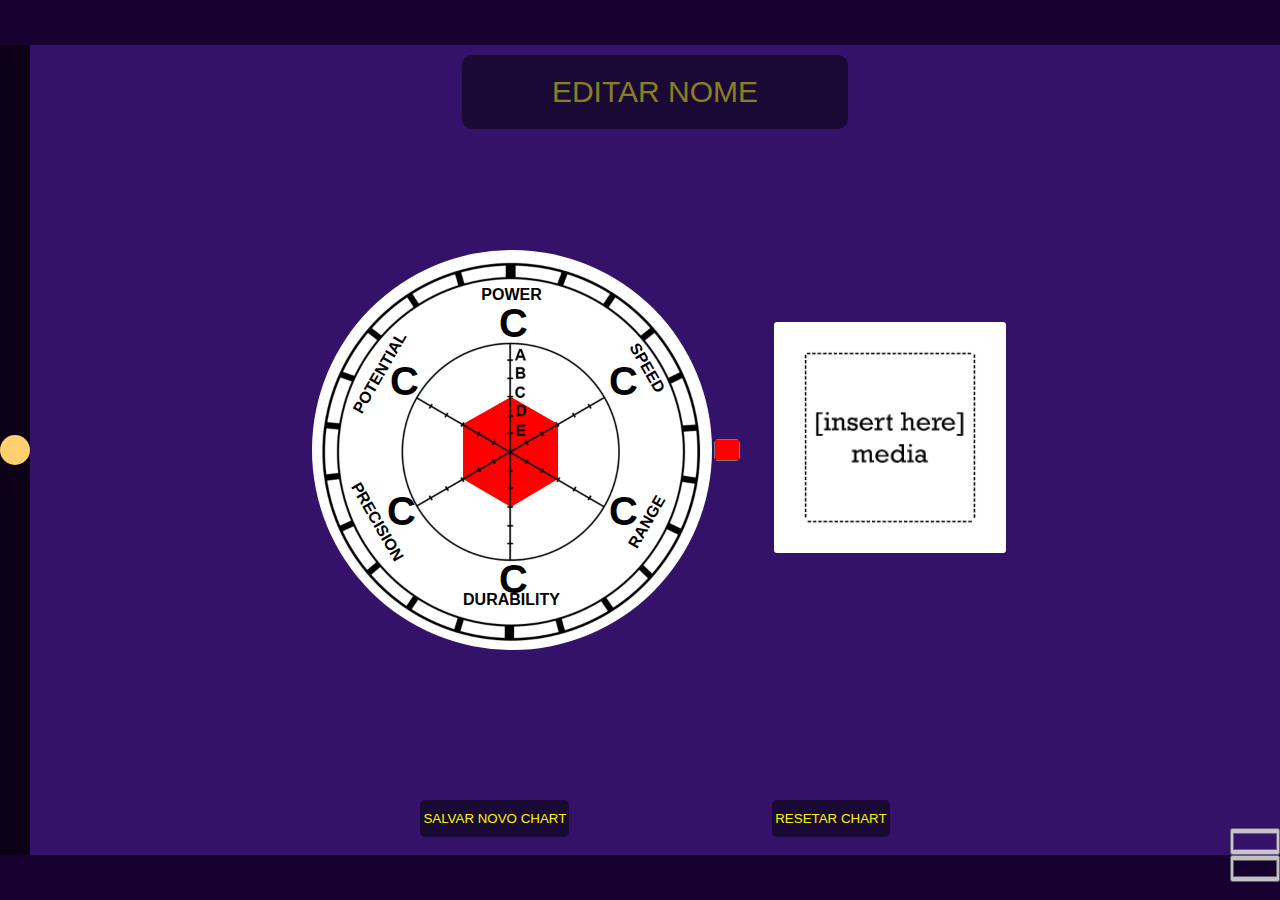
<file: index.html>
<!DOCTYPE html>
<html lang="en">

<head>
    <meta charset="UTF-8">
    <meta name="viewport" content="width=device-width, initial-scale=1.0">
    <title>Jojo</title>
    <link rel="stylesheet" href="index.css">
    <script src="index.js"></script>
</head>

<body>
    <header class="header-fechada">
        <ul>

        </ul>
    </header>

    <div id="main">
        <div class="botao-salvos">
            <span class="bola" onclick="botaoSalvos()"></span>
        </div>
        <section id="esquerda">

            <div id="imagens">
                <input type="text" placeholder="EDITAR NOME" id="input-nome">

                <div id="imagenszona">
                    <section id="imagem">
                        <img src="chart.png" alt="" id="chart-template">
                        <svg id="meio" height="400" width="400">
                            <polygon points="0,0 0,0 0,0 0,0 0,0 0,0" id="vermelhinho" fill="#ff0000" />

                            <text x="297" y="275" class="notas" id="nota-range">F</text>
                            <text x="187" y="343" class="notas" id="nota-durability">F</text>
                            <text x="75" y="275" class="notas" id="nota-precision">F</text>
                            <text x="78" y="145" class="notas" id="nota-potential">F</text>
                            <text x="187" y="87" class="notas" id="nota-power">F</text>
                            <text x="297" y="145" class="notas" id="nota-speed">F</text>
                        </svg>
                        <input type="range" id="input1" min="0" max="6" class="invisiveis">
                        <input type="range" id="input2" min="0" max="6" class="invisiveis">
                        <input type="range" id="input3" min="0" max="6" class="invisiveis">
                        <input type="range" id="input4" min="0" max="6" class="invisiveis">
                        <input type="range" id="input5" min="0" max="6" class="invisiveis">
                        <input type="range" id="input6" min="0" max="6" class="invisiveis">
                        <a class="azinho">
                            <input type="text" class="nomesNovos" id="nome-power" value="POWER">
                            <input type="text" class="nomesNovos" id="nome-speed" value="SPEED">
                            <input type="text" class="nomesNovos" id="nome-range" value="RANGE">
                            <input type="text" class="nomesNovos" id="nome-durability" value="DURABILITY">
                            <input type="text" class="nomesNovos" id="nome-precision" value="PRECISION">
                            <input type="text" class="nomesNovos" id="nome-potential" value="POTENTIAL">
                        </a>
                    </section>

                    <input type="color" id="color-picker" value="#ff0000">

                    <label for="imageInput" id="input">
                        <img src="insert.png" alt="imagem-input" id="inputImagem">
                        <input type="file" id="imageInput" accept="image/*" onchange="handleImageInputChange()">
                    </label>
                </div>
                <div id="imagens-baixo">
                    <button type="button" onclick="salvarAtual()" id="salvar-atual">SALVAR NOVO CHART</button>
                    <button type="button" onclick="resetarClicado()" id="nova-stand-stat">RESETAR CHART</button>
                </div>
            </div>

            <input type="color" id="fundo-esquerda" value="#341269">
            <input type="color" id="fundo-body" value="#16002d">

        </section>

    </div>

</body>

</html>
</file>
<file: index.css>
* {
    margin: 0;
    padding: 0;
    box-sizing: border-box;
    font-family: Arial, Helvetica, sans-serif;
    user-select: none;
}

body {
    width: 100vw;
    height: 100vh;
    display: flex;
    align-items: center;
    justify-content: center;
    background-color: #16002d;
    overflow-x: hidden;
}

input {
    cursor: pointer;
}

button {
    cursor: pointer;
    height: 50%;
    background-color: #00000080;
    color: #F7F411;
    border-radius: 5px;
    border: none;
    padding: 3px;
    transition: 0.2s ease-in-out;
}

button:hover {
    background-color: #e43b52;
}

#input-nome::placeholder {
    color: rgba(247, 244, 17, 0.5);
}

.header-aberta {
    background-color: rgba(0, 0, 0, 0.395);
    max-height: 100%;
    min-height: 100vh;
    min-width: 222px;
    display: flex;
    justify-content: right;
    overflow-y: auto;
    padding: 10px 0 10px 5px;
    position: relative;
}

.header-fechada {
    display: none;
}

ul {
    background-color: #ffffff3c;
    display: flex;
    flex-direction: column;
    overflow-y: auto;
    overflow-x: hidden;
    position: relative;
    align-items: center;
    border-bottom-left-radius: 10px;
    border-top-left-radius: 10px;
    min-width: 195px;
    min-height: 90vh;
    height: fit-content;
}

li.salvo {
    display: flex;
    flex-direction: column;
    align-items: center;
    justify-content: center;
    margin-bottom: 5px;
    transition: 0.3s ease-in-out;
    cursor: pointer;
    height: 70px;
}




.chart-salvo {
    background-color: white;
    opacity: 0;
    height: 70px;
    transition: 0.3s;
    z-index: 1;
    position: relative;
}

.imagemLixeira {
    position: absolute;
    right: 5px;
    top: 5px;
    height: 22px;
    width: 22px;
    z-index: 2;
    transition: 0.5s;
}

li.salvo:hover .imagemLixeira:hover {
    height: 25px;
    width: 25px;
}

a.a-salvo {
    position: absolute;
}

a p {
    color: #F7F411;
    display: flex;
    align-items: center;
    justify-content: center;
    width: 100%;
    height: 100%;
    font-size: 20px;
    -webkit-text-stroke: 0.8px black;
    /* Largura e cor do contorno */

}


.chart-salvo * {
    display: none;
}


.img-salvos {
    max-width: 195px;
    position: absolute;
}

li.salvo:hover .chart-salvo {
    opacity: 1;
    height: 100%;
}

li.salvo:hover .chart-salvo+.imagem-salva {
    opacity: 0;
}

li.salvo:hover {
    height: 200px;
}

li.salvo:hover .chart-salvo {
    height: 200px;
    border-radius: 50%
}

li.salvo:hover .imagem-salva {
    opacity: 0;
}

li.salvo:hover .chart-salvo * {
    display: flex;
}

li.salvo:hover .chart-salvo text {
    display: block;
}

li.salvo:hover .chart-salvo h5 {
    display: block;
}

/* PRA USAR NO JS */

li.salvo-hover .chart-salvo {
    opacity: 1;
    height: 100%;
}

li.salvo-hover .chart-salvo+.imagem-salva {
    opacity: 0;
}

li.salvo-hover {
    height: 200px;
}

li.salvo-hover .chart-salvo {
    height: 200px;
    border-radius: 50%
}

li.salvo-hover .imagem-salva {
    opacity: 0;
}

li.salvo-hover .chart-salvo * {
    display: flex;
}

li.salvo-hover .chart-salvo text {
    display: block;
}

li.salvo-hover .chart-salvo h5 {
    display: block;
}

/* fimmmmmmmmmmm */

.a-chartzinho {
    width: 195px;
    display: flex;
    align-items: center;
    justify-content: center;
}

h5 {
    font-size: 8px;
    text-align: center;
    width: max-content;
}

.power-chart-salvo {
    position: absolute;
    bottom: 170px;
    width: 100px;
}

.speed-chart-salvo {
    position: absolute;
    bottom: 133px;
    left: 111px;
    transform: rotate(60deg);
    width: 100px;
}

.range-chart-salvo {
    position: absolute;
    bottom: 60px;
    left: 111px;
    transform: rotate(-60deg);
    width: 100px;
}

.durability-chart-salvo {
    position: absolute;
    bottom: 20px;
    width: 100px;
}

.precision-chart-salvo {
    position: absolute;
    bottom: 60px;
    right: 111px;
    transform: rotate(60deg);
    width: 100px;
}

.potential-chart-salvo {
    position: absolute;
    bottom: 135px;
    right: 111px;
    transform: rotate(-60deg);
    width: 100px;
}

.notas-salvas {
    font-size: 15px;
    font-weight: bolder;
}

div#main {
    width: 100%;
    height: 90%;
    display: flex;

}

section#esquerda {
    display: flex;
    justify-content: center;
    align-items: center;
    height: 100%;
    width: 100%;
    background-color: #341269;
    position: relative;
}

#fundo-esquerda {
    position: absolute;
    right: 0;
    bottom: 0;
    opacity: 0.8;
}

#fundo-esquerda:hover {
    opacity: 1;
}

#fundo-body {
    position: absolute;
    right: 0px;
    bottom: -27px;
    opacity: 0.8;
}

#fundo-body:hover {
    opacity: 1;
}

.bola {
    background-color: #FFCF70;
    border-radius: 50%;
    height: 30px;
    width: 30px;
}

.bola:hover {
    cursor: pointer;
}

.botao-salvos {
    height: 100%;
    background-color: rgba(0, 0, 0, 0.5);
    display: flex;
    align-items: center;
}

#imagens {
    display: flex;
    flex-direction: column;
    align-items: center;
    height: 100%;
    min-width: 70%;

}

#input-nome {
    height: 10%;
    text-align: center;
    font-size: 30px;
    border: none;
    cursor: auto;
    background-color: rgba(0, 0, 0, 0.5);
    color: #F7F411;
    border-radius: 10px;
    top: 10px;
    position: relative;
}

#imagenszona {
    display: flex;
    align-items: center;
    justify-content: center;
    height: 90%;
    width: 100%;
}


#imagens-baixo {
    width: 100%;
    height: 10%;
    display: flex;
    align-items: center;
    justify-content: space-evenly;
}

img#chart {
    max-width: 70%;
    max-height: 80%;
}

#input {
    display: flex;
    flex-direction: column;
    align-items: center;
    justify-content: center;
    max-width: 30%;
    position: relative;
    left: 20px;
    transition: 0.5s;
    color: #F7F411;
}

#color-picker {
    background-color: rgba(0, 0, 0, 0);
    border: 0;
    border-radius: 50%;
    height: 30px;
    width: 30px;
}

.textos {
    display: flex;
    flex-direction: column;
    justify-content: center;
    align-items: center;
}

.novo-nome {
    border-radius: 10px;
}

section#imagem {
    background-color: white;
    border-radius: 50%;
    height: 400px;
    width: 400px;
}

img#chart-template {
    pointer-events: none;
    position: absolute;
    height: 400px;
    width: 400px;
    z-index: 1;
}

.azinho {
    width: 400px;
    position: absolute;
    display: flex;
    align-items: center;
    justify-content: center;
}

#nome-power {
    top: 0px;
}


#nome-speed {
    transform: rotate(60deg);
    top: 73px;
    left: 240px;
}

#nome-range {
    top: 227px;
    left: 240px;
    transform: rotate(-60deg);
}

#nome-durability {
    top: 305px;
}

#nome-precision {
    top: 227px;
    right: 240px;
    transform: rotate(60deg);
}

#nome-potential {
    top: 78px;
    right: 237px;
    transform: rotate(-60deg);
}

.notas {
    font-family: Arial, Helvetica, sans-serif;
    font-size: 40px;
    font-weight: bolder;
    cursor: pointer;

}

.nomesNovos {
    font-family: Arial, Helvetica, sans-serif;
    font-size: 16px;
    font-weight: bolder;
    text-align: center;
    border-width: 0;
    width: 190px;
    background-color: rgba(255, 0, 0, 0);
    position: absolute;
}

.invisiveis {
    width: 107px;
    height: 1px;
    position: relative;
    cursor: pointer;
    opacity: 0;
}

#input1 {

    top: 215px;
    left: 193px;
    transform: rotate(30deg);
}

#input2 {
    left: 34px;
    top: 240px;
    transform: rotate(90deg);
}

#input3 {
    top: 215px;
    right: 124px;
    transform: rotate(150deg);
}

#input4 {
    top: 142px;
    left: 98px;
    transform: rotate(210deg);
}

#input5 {
    top: 115px;
    left: 33px;
    transform: rotate(270deg);
}

#input6 {
    top: 141px;
    right: 30px;
    transform: rotate(330deg);
}

svg#meio {
    position: absolute;
    z-index: 0;
}

#inputImagem {
    width: 90%;
    height: 100%;
    max-height: 300px;
    border-radius: 3px;
}

#imageInput {
    opacity: 0;
    transition: 0.5s;
    display: flex;
    align-items: center;
    background-color: #00000080;
    border-radius: 3px;
    padding: 2px;
}

#input:hover>input {
    display: flex;
    opacity: 1;
}

.imagem-salva {
    width: 100%;
    height: 70px;
    position: absolute;
}

/* For WebKit browsers (Chrome, Safari) */
::-webkit-scrollbar {
    display: none;
}

::-webkit-scrollbar-thumb {
    background-color: #e43b52;
    border-radius: 2px;
}

::-webkit-scrollbar-track {
    background-color: #370034;
}

@media screen and (max-height: 1000px) and (max-width: 500px) {

    body {
        flex-direction: column-reverse;
        justify-content: flex-start;
        height: auto;
        overflow-x: auto;
    }

    .header-aberta {
        width: 100vw;
        min-height: 200px;
        padding: 0;
        min-height: auto;
        height: 230px;
    }

    ul {
        flex-direction: row;
        overflow-x: auto;
        min-width: 100vw;
    }

    li.salvo:nth-child(1) {
        margin-top: 0px;
    }

    .imagem-salva {
        height: 100%;
        width: auto;
    }

    div#main {
        display: flex;
        flex-direction: column-reverse;

    }

    div#main .botao-salvos {
        width: 100%;
        height: 10%;
        justify-content: center;
    }

    #imagens {
        justify-content: center;
    }

    #imagenszona {
        flex-direction: column-reverse;
        height: auto;
    }

    #input-nome {
        top: auto;
        height: 30px;
    }

    #esquerda {
        flex-direction: column;
    }

    #input {
        left: 0;
    }

    #fundo-esquerda {
        position: relative;
        opacity: 0.7;
    }

    #fundo-body {
        display: none;
    }
}
</file>
